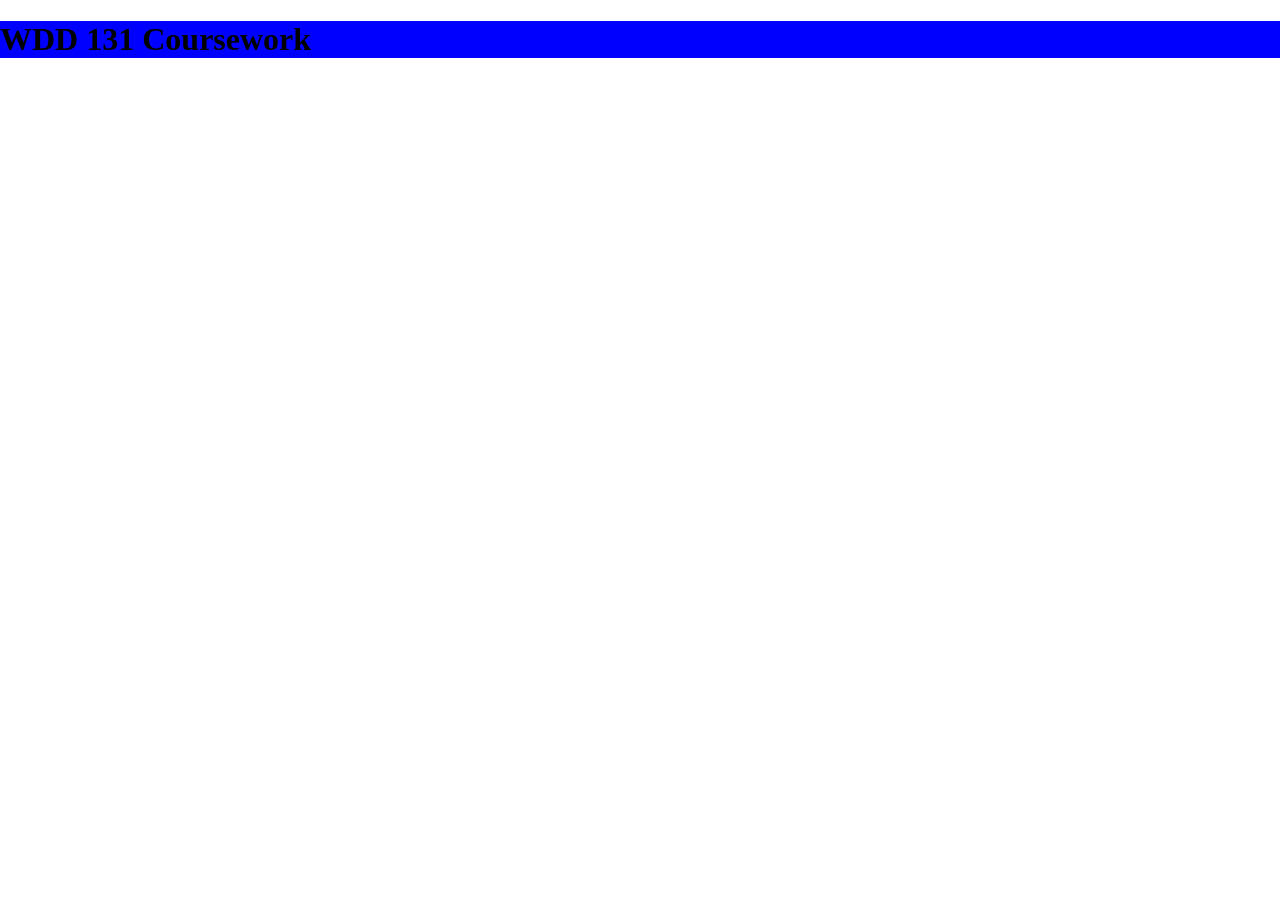
<file: index.html>
<!DOCTYPE html> 
<html>
<head>
    <meta charset="UTF-8" />
    <meta name="viewport" content="width=device=width; initil-scale-1.0">
    <title> Wdd 131 Coursework</title>
    <meta name="description" content="Landing page for my work in WDD 131">
    <meta name="author" content="Daniel">
    <link rel="stylesheet" href="style.css">
</head>
<body>
    <main>
    <Header>
        <H1>WDD 131 Coursework</H1>
    </Header>

</main>
</body>
</html>
</file>
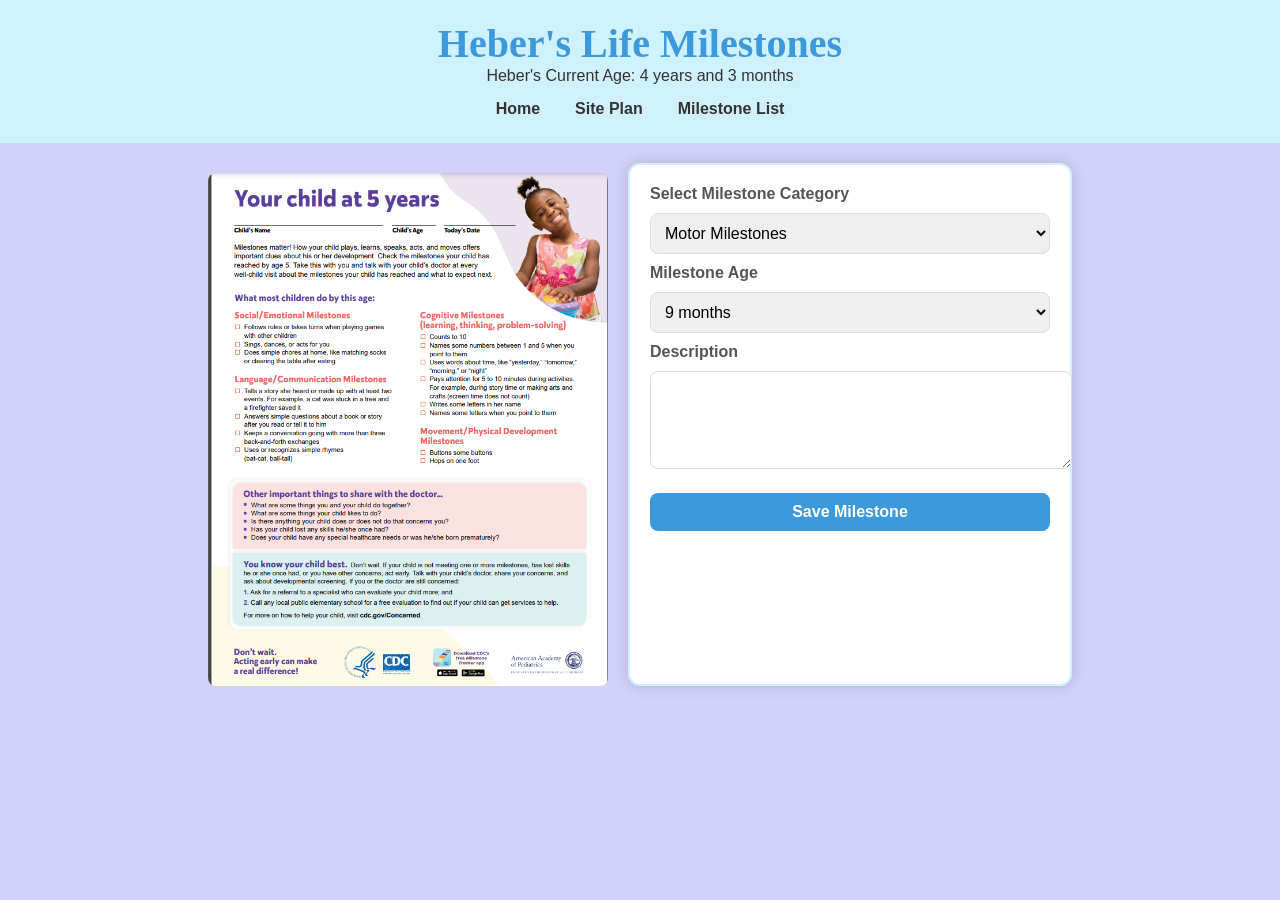
<file: hebers_milestone/index.html>
<!DOCTYPE html>
<html lang="en">
<head>
    <meta charset="UTF-8">
    <meta name="viewport" content="width=device-width, initial-scale=1.0">
    <title>Heber's Milestones - Input</title>
    <link rel="stylesheet" href="styles.css">
</head>
<body>

<header>
    <h2>Heber's Life Milestones</h2>
     <div id="heberAgeDisplay"></div>
    <nav>
        <a href="index.html">Home</a>
        <a href="personal site/site-plan.html">Site Plan</a>
        <a href="page-two.html">Milestone List</a>
      </nav>
</header>
<main>
<img id="milestoneImage" alt="CDC Milestone for Age">
<form id="milestoneForm">
    <label for="milestoneCategory">Select Milestone Category</label>
    <select id="milestoneCategory" required>
        <option value="Motor Milestones">Motor Milestones</option>
        <option value="Sensory Milestones">Sensory Milestones</option>
        <option value="Communication Milestones">Communication Milestones</option>
        <option value="Feeding Milestones">Feeding Milestones</option>
        <p id="heberAge"></p>
    </select>

    <label for="milestoneTimeRange">Milestone Age</label>
    <select id="milestoneTimeRange" required>
        <option value="9 months">9 months</option>
        <option value="1 year">1 year</option>
        <option value="15 months">15 months</option>
        <option value="18 months">18 months</option>
        <option value="2 years">2 years</option>
        <option value="30 months">30 months</option>
        <option value="3 years">3 years</option>
        <option value="4 years">4 years</option>
        <option value="5 years">5 years</option>
    </select>

    <label for="milestoneDescription">Description</label>
    <textarea id="milestoneDescription" rows="4" required></textarea>

    <button type="submit">Save Milestone</button>
</form>
</main>
<script src="index.js"></script>
</body>
</html>
</file>
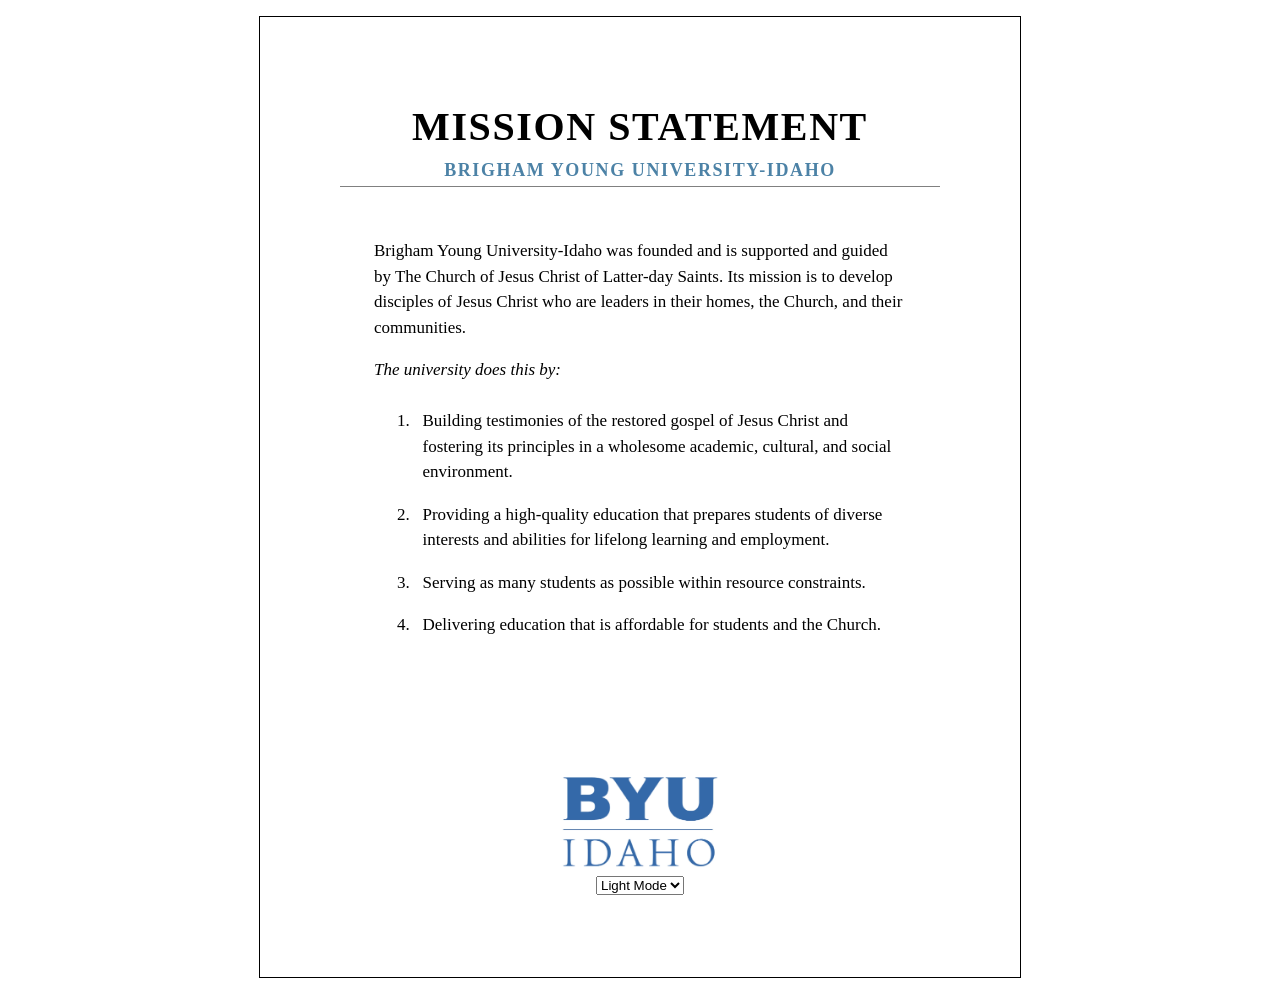
<file: mission/index.html>
<!DOCTYPE html>
<html lang="en">
<head>
    <meta charset="UTF-8">
    <link rel="stylesheet" href="mission.css" />
    <script defer src="mission.js"></script>
    <meta name="viewport" content="width=device-width, initial-scale=1.0">
    <title>BYUI Mission Statement</title>
</head>
<body >
    
    <div class="content">
        
        <header class="title">
            <h1>Mission Statement</h1>
            <h2>Brigham Young University-Idaho</h2>
        </header>
        <main>
            
<p>
    Brigham Young University-Idaho was founded and is supported and guided
    by The Church of Jesus Christ of Latter-day Saints. Its mission is to
    develop disciples of Jesus Christ who are leaders in their homes, the
    Church, and their communities.
</p>
<p><em>The university does this by:</em></p>
<ol class="list">
    <li>
        Building testimonies of the restored gospel of Jesus Christ and
        fostering its principles in a wholesome academic, cultural, and
        social environment.
    </li>
    <li>
        Providing a high-quality education that prepares students of diverse
        interests and abilities for lifelong learning and employment.
    </li>
    <li>
        Serving as many students as possible within resource constraints.
    </li>
    <li>
        Delivering education that is affordable for students and the Church.
    </li>
</ol>
        </main>
        <footer>
            <img src="byui-logo_blue.webp" alt="BYUI logo" class="logo" />
        </footer>
        <select name="themes" id="themes">
            <option value="light">Light Mode</option>
            <option value="dark">Dark Mode</option>

</body>
</html>
</file>
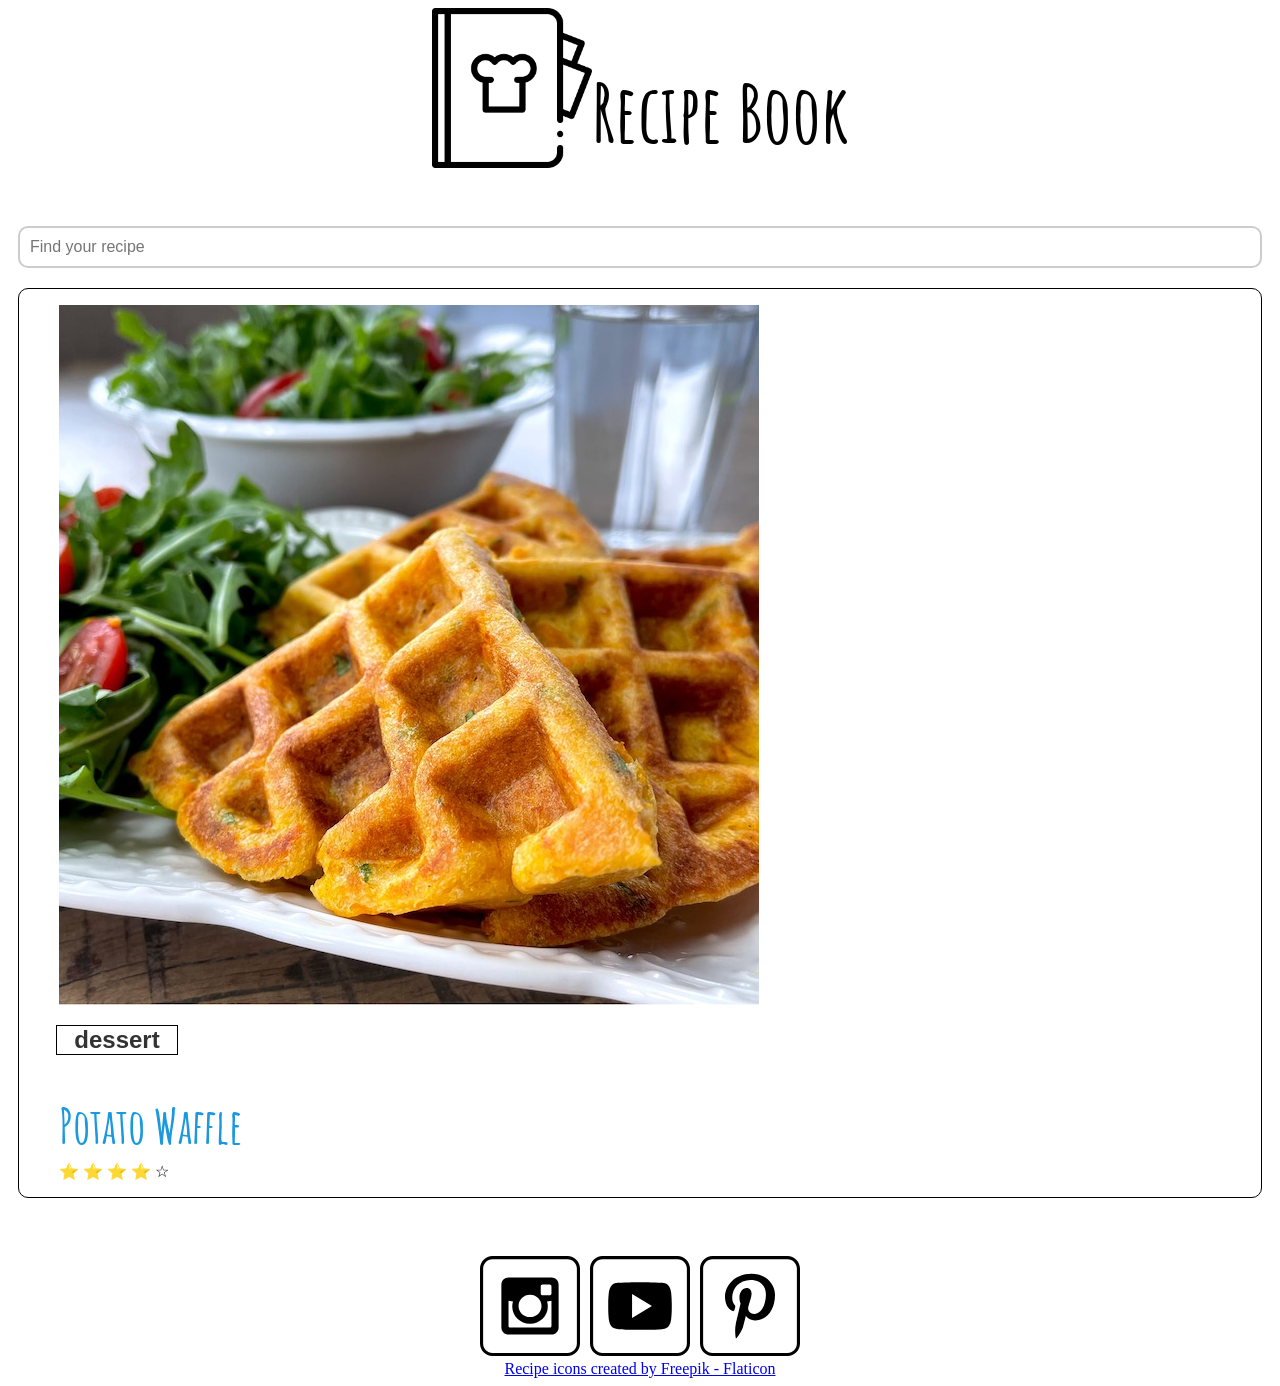
<file: recipes/index.html>
<!DOCTYPE html>
<html lang="en">
<head>
    <meta charset="UTF-8">
    <link rel="stylesheet" href="recipes.css">
    <meta name="viewport" content="width=device-width, initial-scale=1.0">
    <title>Recipe Book</title>
</head>
<body>
<header>
    <div class="logo">
        <img src="pictures/recipe-book.png" alt="Recipe Book Logo">
        <h1>Recipe Book</h1>
      </div>
      <form class="search-bar" action="#">
        <input type="text" id="search-input" placeholder="Find your recipe">

      </form>
</header>
<main>
    <section class="recipe-section">
        <figure class="recipe">
          <img src="pictures/sweet-potato-waffle-md.jpg" alt="sweet potato waffle" />
            <ul class="recipe__tags">
              <li>dessert</li>
            </ul>
            <h2>Potato Waffle</h2>
            <p class="recipe__ratings">
    <span
	class="rating"
	role="img"
	aria-label="Rating: 4 out of 5 stars"
>
	<span aria-hidden="true" class="icon-star">⭐</span>
	<span aria-hidden="true" class="icon-star">⭐</span>
	<span aria-hidden="true" class="icon-star">⭐</span>
	<span aria-hidden="true" class="icon-star-empty">⭐</span>
	<span aria-hidden="true" class="icon-star-empty">☆</span>
</span>
</main>
<footer> 
    <a href="https://www.flaticon.com/free-icons/recipe" title="recipe icons">Recipe icons created by Freepik - Flaticon</a> 
    <div class="social">
        <!-- Social media icons provided under CC from https://www.iconfinder.com/AlfredoCreates  -->
        <a href="#"><img src="pictures/instagram_icon.svg" alt="instagram icon"></a>
        <a href="#"><img src="pictures/youtube_icon.svg" alt="youtube icon"></a>
        <a href="#"><img src="pictures/pinterest_icon.svg" alt="pinterest icon"></a>
    </div>
 
</footer>

    <script defer src="recipes.js"></script> 
</body>
</html>
</file>
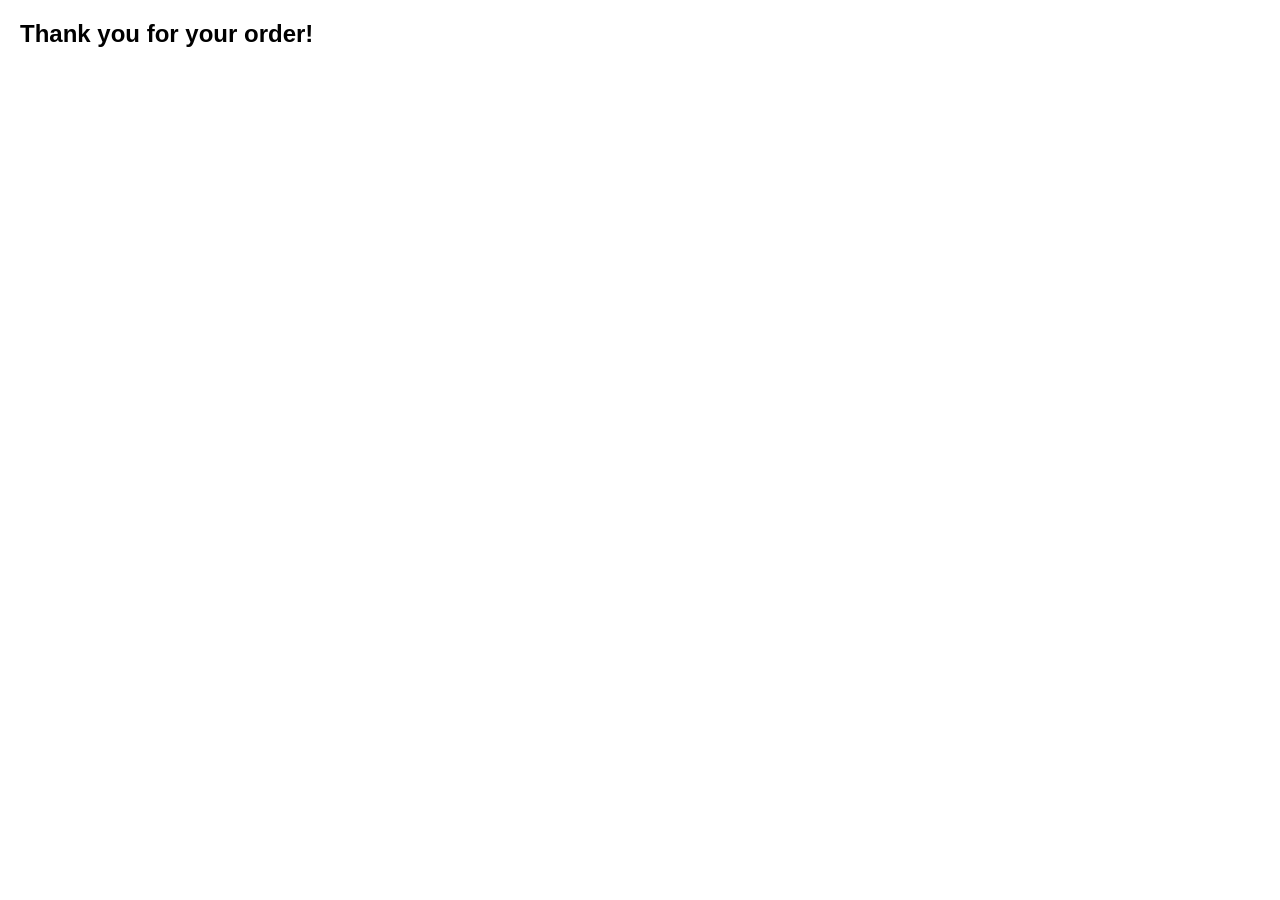
<file: form/completed.html>
<!-- completed.html -->
<!DOCTYPE html>
<html lang="en">
  <head>
    <meta charset="UTF-8" />
    <meta name="viewport" content="width=device-width, initial-scale=1.0" />
    <title>Order Complete</title>
    <link rel="stylesheet" href="form-demo.css" />
  </head>
  <body>
    <h2>Thank you for your order!</h2>
  </body>
</html>
</file>
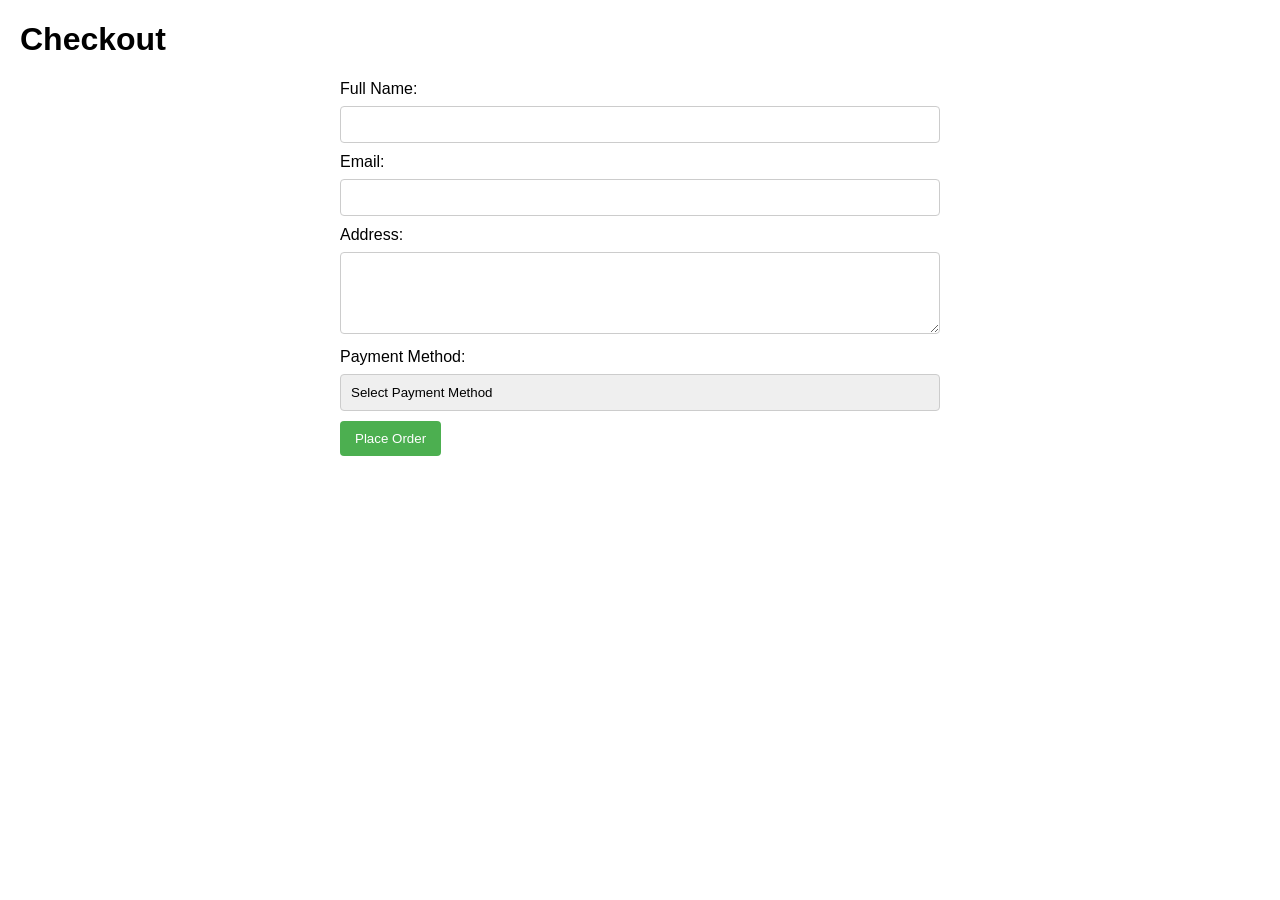
<file: form/form-demo.html>
<!-- form-demo.html -->
<!DOCTYPE html>
<html lang="en">
  <head>
    <meta charset="UTF-8" />
    <meta name="viewport" content="width=device-width, initial-scale=1.0" />
    <title>Checkout Form</title>
    <link rel="stylesheet" href="form-demo.css" />
    <script src="form-demo.js" defer></script>
  </head>
  <body>
    <header><h1>Checkout</h1></header>
    <main>
      <section class="errors"></section>
      <form id="checkoutForm" action="completed.html">
        <label for="fullName">Full Name:</label>
        <input type="text" id="fullName" name="fullName" required />
      
        <label for="email">Email:</label>
        <input type="email" id="email" name="email" required />
      
        <label for="address">Address:</label>
        <textarea id="address" name="address" rows="4" required></textarea>
      
        <label for="paymentMethod">Payment Method:</label>
        <select id="paymentMethod" name="paymentMethod" required>
          <option value="">Select Payment Method</option>
          <option value="creditCard">Credit Card</option>
          <option value="paypal">PayPal</option>
        </select>
      
        <!-- Container for credit card details -->
        <p id="creditCardNumberContainer" class="hide">
          <label for="creditCardNumber">Credit Card Number:</label>
          <input
            type="text"
            id="creditCardNumber"
            name="creditCardNumber"
            pattern="[0-9]{16}"
            placeholder="Enter 16 digits"
            required
          />
        </p>
      
        <!-- Container for PayPal details -->
        <p id="paypalUsernameContainer" class="hide">
          <label for="paypalUsername">PayPal Username:</label>
          <input
            type="text"
            id="paypalUsername"
            name="paypalUsername"
            placeholder="Enter PayPal username"
            required
          />
        </p>
      
        <button type="submit">Place Order</button>
      </form>
      <form id="checkoutForm" action="completed.html"></form>
    </main>
  </body>
</html>
</file>
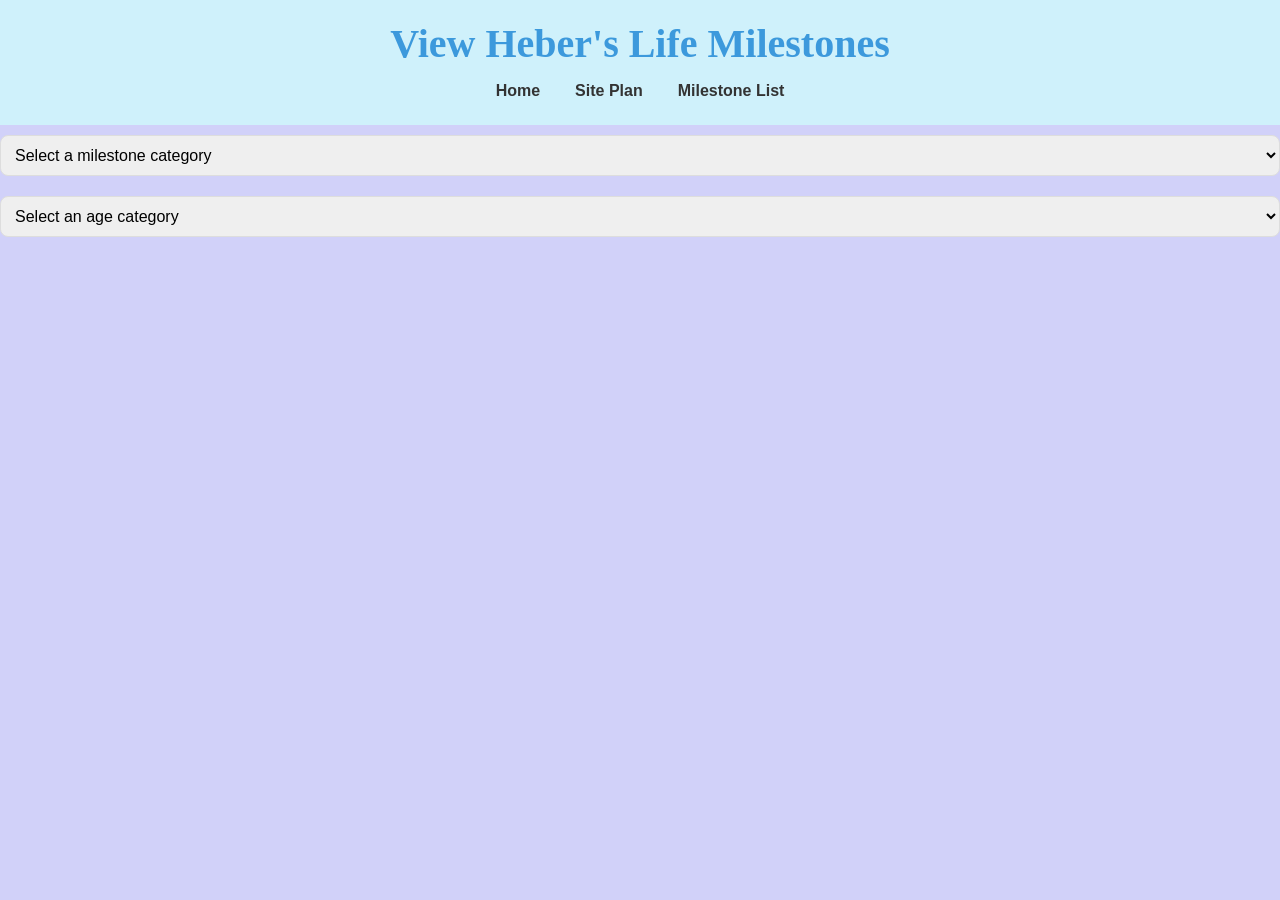
<file: hebers_milestone/page-two.html>
<!DOCTYPE html>
<html lang="en">
<head>
    <meta charset="UTF-8">
    <meta name="viewport" content="width=device-width, initial-scale=1.0">
    <title>Heber's Milestones - View</title>
    <link rel="stylesheet" href="styles.css">
</head>
<body>

<header>
    <h2>View Heber's Life Milestones</h2>
    <div id="heberAgeDisplay"></div>
    <nav>
        <a href="index.html">Home</a>
        <a href="site-plan.html">Site Plan</a>
        <a href="page-two.html">Milestone List</a>
      </nav>
</header>

<select id="milestoneDropdown">
    <option value="">Select a milestone category</option>
    <option value="Motor Milestones">Motor Milestones</option>
    <option value="Sensory Milestones">Sensory Milestones</option>
    <option value="Communication Milestones">Communication Milestones</option>
    <option value="Feeding Milestones">Feeding Milestones</option>
</select>

<select id="ageDropdown">
    <option value="">Select an age category</option>
    <option value="9 months">9 Months</option>
    <option value="1 year">1 year</option>
    <option value="15 months">15 months</option>
    <option value="18 months">18 months</option>
</select>


<div id="milestoneContainer"></div>

<script src="page-two.js"></script>
</body>
</html>
</file>
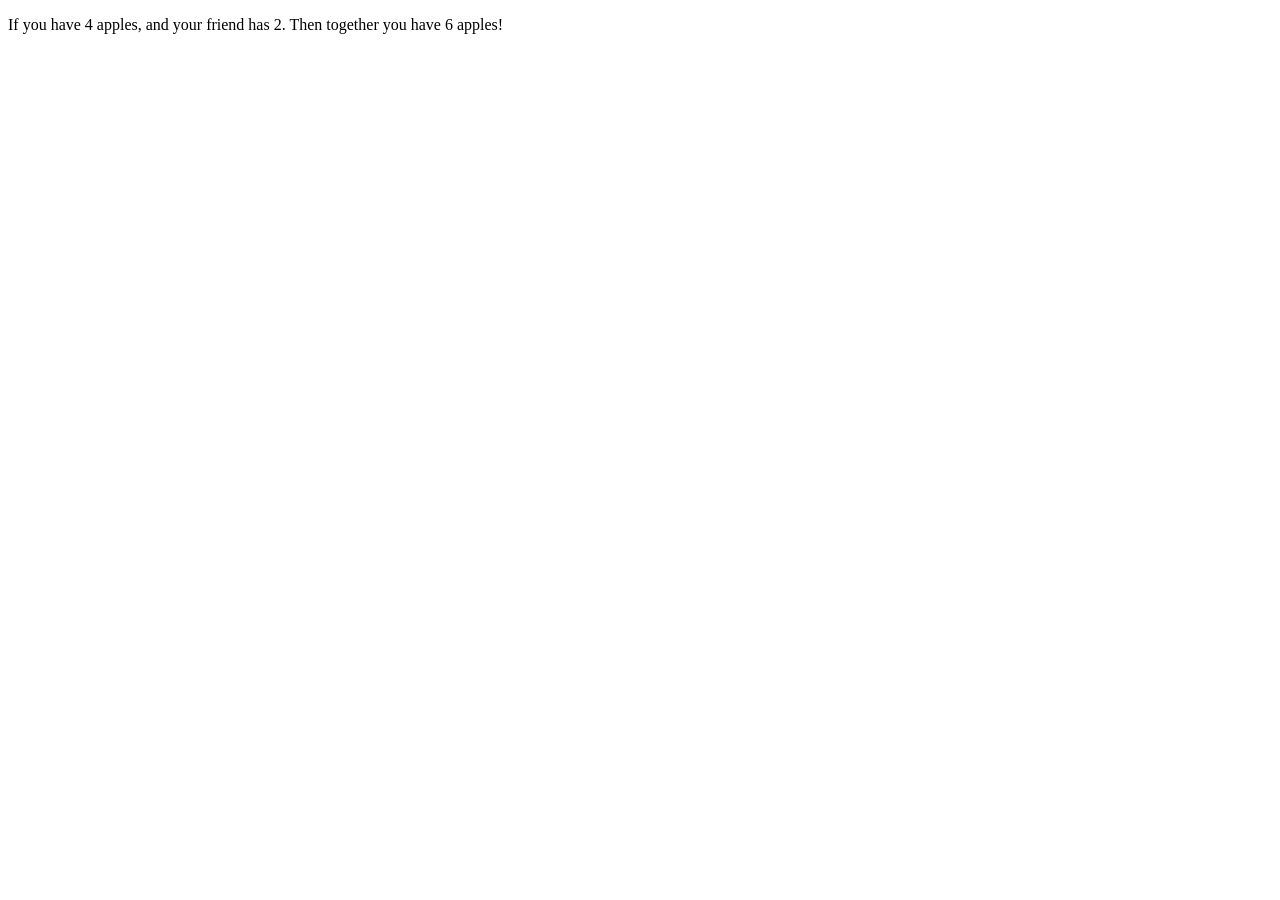
<file: sandbox/dan.html>
<!DOCTYPE html>
<html lang="en">
<head>
    <meta charset="UTF-8">
    <meta name="viewport" content="width=device-width, initial-scale=1.0">
    <title>Document</title>
    <script src="dan.js" defer></script>
</head>
<body>
    <p>If you have <span id="myAppleElement"></span> apples, and your friend has
        <span id="friendAppleElement"></span>. Then together you have
        <span id="totalApplesElement"></span> apples!</p>
</body>
</html>
</file>
<file: style.css>
selector {
    property: value;

}

body {
    font-size: 16px;
    margin: 0;
}
main {
    background-color: blue;
}
</file>
<file: hebers_milestone/styles.css>
:root {
    --primary-color: #CFF1FB; 
    --secondary-color: #3C99DC; 
    --accent1-color: #D1D1F9; 
    --accent2-color: #d5f3fe; 
  
    --heading-font: 'Pacifico', cursive;
    --paragraph-font: Lato, Helvetica, sans-serif;
}
  
body {
    font-family: var(--paragraph-font);
    background-color: var(--accent1-color);
    margin: 0;
    padding: 0;
    box-sizing: border-box;
}

header {
    text-align: center;
    padding: 20px;
    background-color: var(--primary-color);
    color: #333;
}

header h2 {
    font-family: var(--heading-font);
    font-size: 2.5rem;
    color: var(--secondary-color);
    margin: 0;
}

nav {
    display: flex;
    justify-content: center;
    gap: 15px;
    padding-top: 10px;


}

nav a {
    color: #333; 
    text-decoration: none;
    font-size: 1rem;
    font-weight: bold;
    padding: 5px 10px;
    border-radius: 4px;
    transition: background-color 0.3s, color 0.3s;
}

#milestoneImage {
    display: none;
    width: 100%;
    max-width: 400px;
    margin-top: 10px;
    border-radius: 8px;
}

main {
    display: flex;
    justify-content: center;
    gap: 20px;
    padding: 20px;
}

form, .milestone-details {
    max-width: 400px;
    width: 90%;
    background: white;
    padding: 20px;
    border-radius: 12px;
    box-shadow: 0px 0px 15px rgba(0, 0, 0, 0.15);
    border: 2px solid var(--primary-color);
}

label {
    font-weight: bold;
    color: #555;
}

input, textarea, button, select {
    width: 100%;
    padding: 10px;
    margin: 10px 0;
    border-radius: 8px;
    border: 1px solid #ddd;
    font-size: 1rem;
}

button {
    background-color: var(--secondary-color);
    color: white;
    font-weight: bold;
    border: none;
    cursor: pointer;
    transition: background-color 0.3s;
}

button:hover {
    background-color: var(--accent2-color);
}

.milestone-info {
    background: var(--secondary-color);
    padding: 10px;
    border-radius: 8px;
    margin-bottom: 10px;
    box-shadow: 0px 0px 10px rgba(0, 0, 0, 0.1);
}

.milestone-info p {
    color: #333;
    font-size: 0.9rem;
    margin: 5px 0;
}
</file>
<file: mission/mission.css>
body {
    font-family: "Times New Roman", Times, serif;
  }
.content{
text-align: center;
max-width: 600px;
margin: auto;
margin-top: 1em;
padding: 5em;

}
  h1{
    letter-spacing: .1rem;
    text-transform: uppercase;
    font-size: 40px;
    margin: 0;
  }
h2 {
    color: #4c82a6;
    text-transform: uppercase;
    font-size: 18px;
    letter-spacing: .1rem;
    margin: 0;
    border-bottom: 1px solid grey;
    padding-bottom: 2px;

  }
  .title{
    text-align: center;
  }
  main{
    text-align: left;
    font-size: 17px;
    padding: 2em;
  }
  div {
    border: 1px solid #000000;
    padding: 3em;
    line-height: 1.5;
    
  }
.logo{
  display: block;
  margin-left: auto;
  margin-right: auto;
  margin-top: 75px;
  width: 30%;

}
.dark {
  background-color: #333;
  color: white;
}
li{
padding: .5em;
}
.dark div{ 
  border: 1px solid white;

}
.dark h2{
  color: white;
}
</file>
<file: recipes/recipes.css>
@import url('https://fonts.googleapis.com/css2?family=Amatic+SC:wght@400;700&display=swap');
:root {
--primary-color: #1B98E0;
--secondary-color: #59c3c3;
--text-dark: #333;
--text-light: #ebebeb;
--primary-font: Arial, Helvetica,sans-serif;
--secondary-font: "Amatic SC";
}
img {
width: 100%;
}

.search-bar input {
    flex-grow: 1;
    padding: 10px;             
    font-size: 16px;           
    border: 2px solid #ccc;    
    border-radius: 10px;
  }
.search-bar{
    display: flex;
    padding: 10px; 

}
h1{
    font-family: var(--secondary-font);
    font-size: 5em;

}
.logo{
    display: flex;
    justify-content: center;

}
.logo img{
max-width: 10em;
max-height: 10em;

}
main{
    display: flex;
    border-radius: 10px;
    border: 1px solid black;
    margin: 10px;
    justify-content: flex-start;
}

.recipe__tags {
font-family: var(--primary-font);
color: var(--text-dark);
list-style: none;
margin-left: -3em;

}
.recipe__tags li{
    font-family: var(--primary-font);
    font-weight: bold;
    border: 1px black solid;
    margin: 5px;
    text-align: center;
    max-width: 5em;
    padding: 0;
    font-size: 1.5em;


}
h2{
    font-family: var(--secondary-font);
    color: var(--primary-color);
 margin-bottom: -10px;
 font-size: 3em;
 text-decoration: none;
}

.social {
    display: flex;
    justify-content: center;
    align-items: center;    
    gap: 10px;        
  }
  
  .social a img {
    width: 100px; 
  }
  
  footer {
    display: flex;
    flex-direction: column-reverse;
    align-items: center;
    text-align: center;
    margin-top: 3em;
  }
  
  footer .social {
    margin-top: 10px;
  }
</file>
<file: form/form-demo.css>
* {
    box-sizing: border-box;
  }
  body {
    font-family: Arial, sans-serif;
    margin: 20px;
  }
  
  main {
    max-width: 600px;
    margin: 0 auto;
  }
  
  .errors > p {
    border: 1px solid red;
    padding: 0.5em;
  }

  select::-webkit-inner-spin-button,
  select::-webkit-outer-spin-button {
    -webkit-appearance: none;
    margin: 0;
  }
  

  select {
    -moz-appearance: none;
    -webkit-appearance: none;
    appearance: none;
  }
  
  .hide {
    display: none; 
  }

label {
    display: block;
    margin-bottom: 8px;
  }
  
  input,
  select,
  textarea {
    width: 100%;
    padding: 10px;
    margin-bottom: 10px;
    box-sizing: border-box;
    border: 1px solid #ccc; 
    border-radius: 4px;
  }
  button {
    background-color: #4caf50;
    color: white;
    padding: 10px 15px;
    border: none;
    border-radius: 4px;
    cursor: pointer;
  }
</file>
